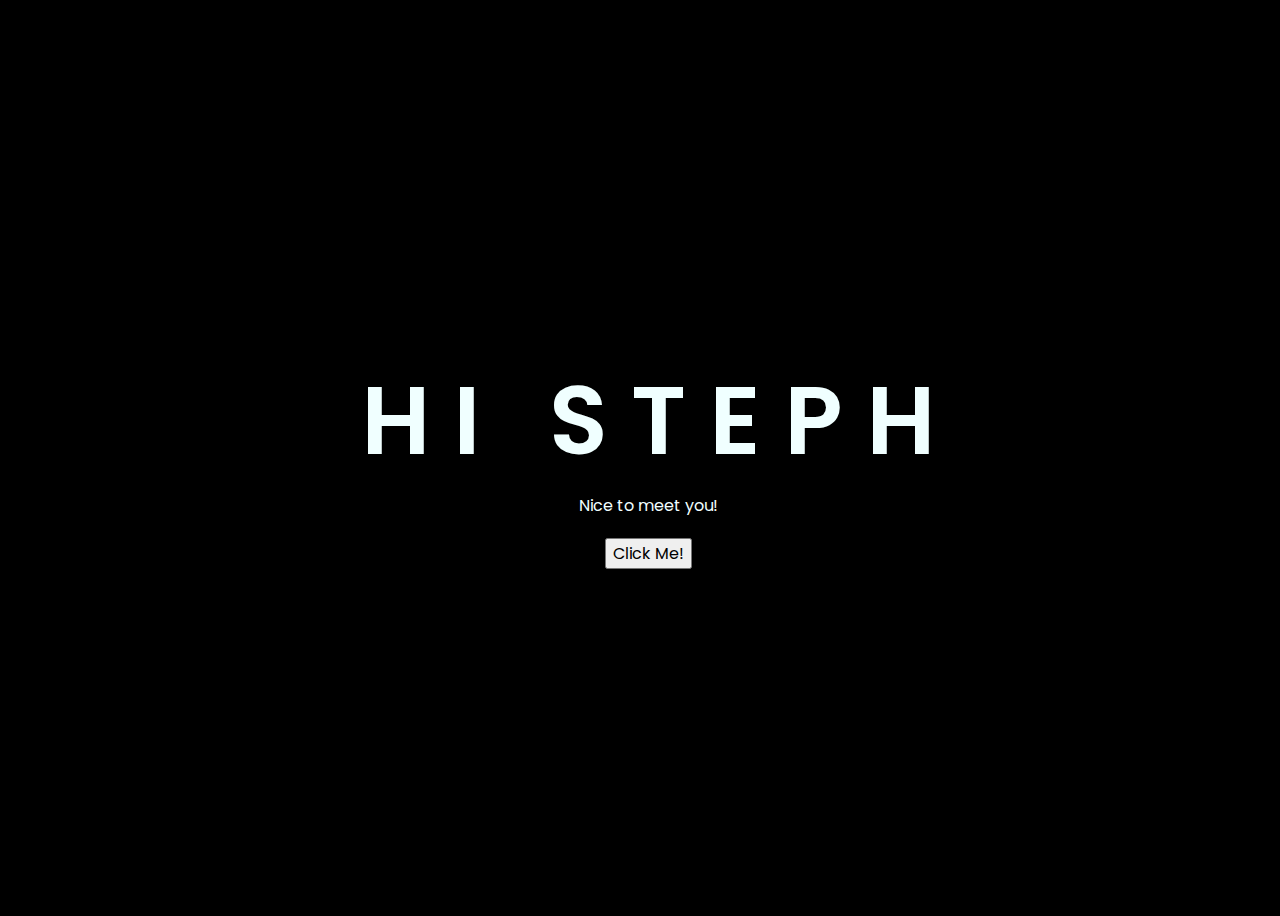
<file: index.html>
<!DOCTYPE html>
<html lang="en">
<head>
    <meta charset="UTF-8">
    <meta http-equiv="X-UA-Compatible" content="IE=edge">
    <meta name="viewport" content="width=device-width, initial-scale=1.0">
    <link rel="stylesheet" href="css/style.css">
    <link rel="icon" href="img/Flowers.png" type="image/x-icon">
    <title>Hi Sephh</title>    
</head>
<body>
    <div class="greetings">
        
        <span>H</span>
        <span>I</span>
        <span>&nbsp;</span>
        <span>S</span>
        <span>T</span>
        <span>E</span>
        <span>P</span>
        <span>H</span>
       
    </div>
    <div class="description">
        <span>Nice to meet you!</span>
    </div>
    <div class="button">
        <button>
            <a href="blue.html">Click Me!</a>
        </button>
        
    </div>
</body>
</html>
</file>
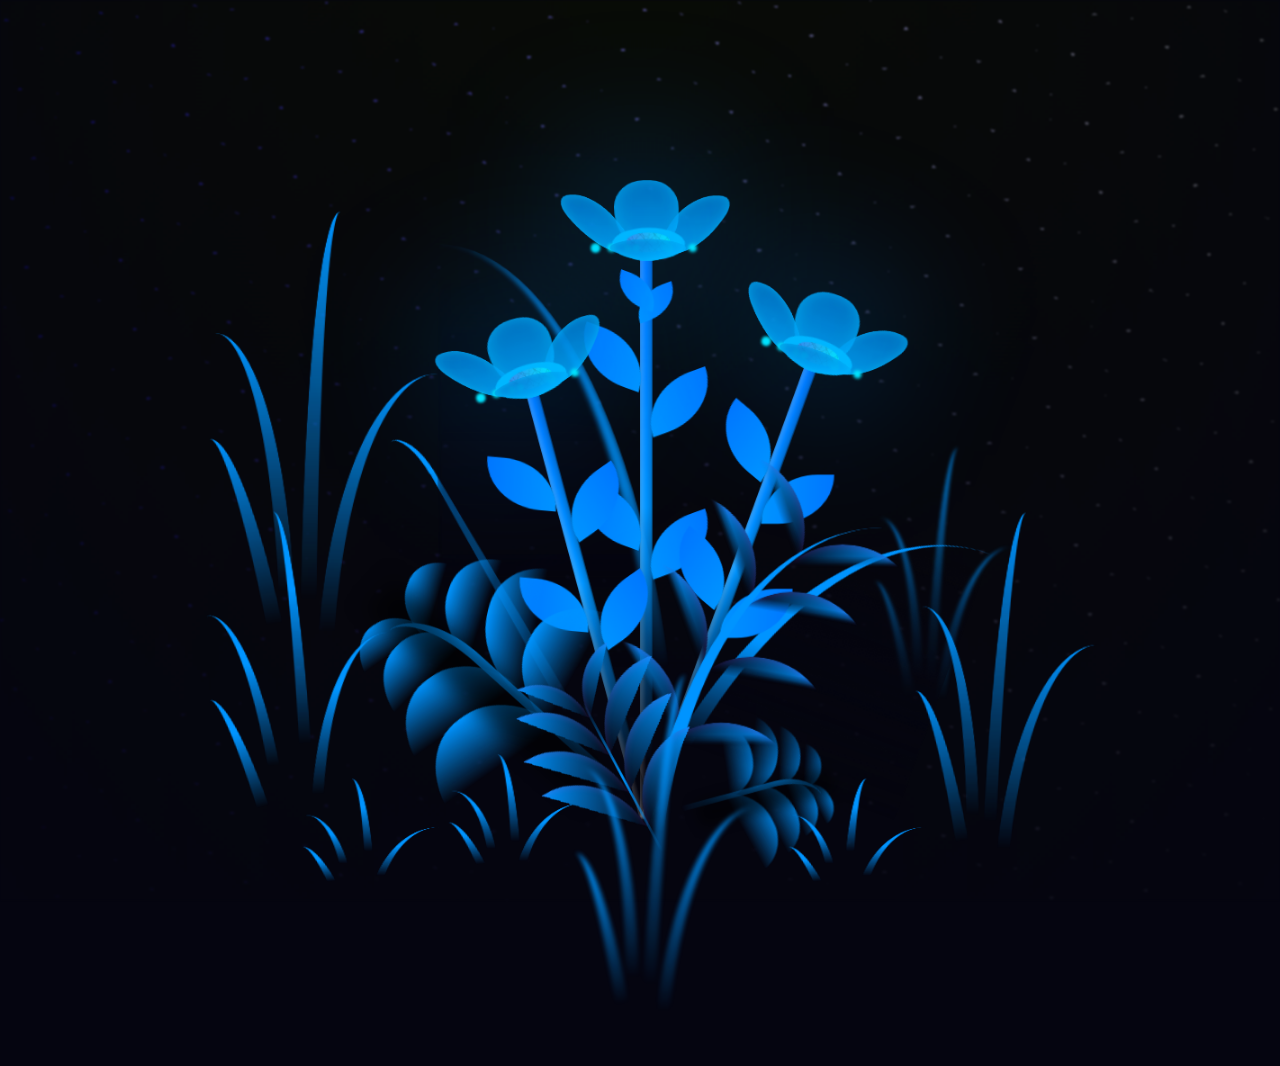
<file: blue.html>
<!DOCTYPE html>
<html lang="en">
<head>
    <meta charset="UTF-8">
    <meta http-equiv="X-UA-Compatible" content="IE=edge">
    <meta name="viewport" content="width=device-width, initial-scale=1.0">
    <link rel="stylesheet" href="css/main.css">
    <link rel="icon" href="img/Flowers.png" type="image/x-icon">
    <title>Hi Seph</title>
</head>
<body class="container">
    <div class="night"></div>
    <div class="flowers">
      <div class="flower flower--1">
        <div class="flower__leafs flower__leafs--1">
          <div class="flower__leaf flower__leaf--1"></div>
          <div class="flower__leaf flower__leaf--2"></div>
          <div class="flower__leaf flower__leaf--3"></div>
          <div class="flower__leaf flower__leaf--4"></div>
          <div class="flower__white-circle"></div>
  
          <div class="flower__light flower__light--1"></div>
          <div class="flower__light flower__light--2"></div>
          <div class="flower__light flower__light--3"></div>
          <div class="flower__light flower__light--4"></div>
          <div class="flower__light flower__light--5"></div>
          <div class="flower__light flower__light--6"></div>
          <div class="flower__light flower__light--7"></div>
          <div class="flower__light flower__light--8"></div>
  
        </div>
        <div class="flower__line">
          <div class="flower__line__leaf flower__line__leaf--1"></div>
          <div class="flower__line__leaf flower__line__leaf--2"></div>
          <div class="flower__line__leaf flower__line__leaf--3"></div>
          <div class="flower__line__leaf flower__line__leaf--4"></div>
          <div class="flower__line__leaf flower__line__leaf--5"></div>
          <div class="flower__line__leaf flower__line__leaf--6"></div>
        </div>
      </div>
  
      <div class="flower flower--2">
        <div class="flower__leafs flower__leafs--2">
          <div class="flower__leaf flower__leaf--1"></div>
          <div class="flower__leaf flower__leaf--2"></div>
          <div class="flower__leaf flower__leaf--3"></div>
          <div class="flower__leaf flower__leaf--4"></div>
          <div class="flower__white-circle"></div>
  
          <div class="flower__light flower__light--1"></div>
          <div class="flower__light flower__light--2"></div>
          <div class="flower__light flower__light--3"></div>
          <div class="flower__light flower__light--4"></div>
          <div class="flower__light flower__light--5"></div>
          <div class="flower__light flower__light--6"></div>
          <div class="flower__light flower__light--7"></div>
          <div class="flower__light flower__light--8"></div>
  
        </div>
        <div class="flower__line">
          <div class="flower__line__leaf flower__line__leaf--1"></div>
          <div class="flower__line__leaf flower__line__leaf--2"></div>
          <div class="flower__line__leaf flower__line__leaf--3"></div>
          <div class="flower__line__leaf flower__line__leaf--4"></div>
        </div>
      </div>
  
      <div class="flower flower--3">
        <div class="flower__leafs flower__leafs--3">
          <div class="flower__leaf flower__leaf--1"></div>
          <div class="flower__leaf flower__leaf--2"></div>
          <div class="flower__leaf flower__leaf--3"></div>
          <div class="flower__leaf flower__leaf--4"></div>
          <div class="flower__white-circle"></div>
  
          <div class="flower__light flower__light--1"></div>
          <div class="flower__light flower__light--2"></div>
          <div class="flower__light flower__light--3"></div>
          <div class="flower__light flower__light--4"></div>
          <div class="flower__light flower__light--5"></div>
          <div class="flower__light flower__light--6"></div>
          <div class="flower__light flower__light--7"></div>
          <div class="flower__light flower__light--8"></div>
  
        </div>
        <div class="flower__line">
          <div class="flower__line__leaf flower__line__leaf--1"></div>
          <div class="flower__line__leaf flower__line__leaf--2"></div>
          <div class="flower__line__leaf flower__line__leaf--3"></div>
          <div class="flower__line__leaf flower__line__leaf--4"></div>
        </div>
      </div>
  
      <div class="grow-ans" style="--d:1.2s">
        <div class="flower__g-long">
          <div class="flower__g-long__top"></div>
          <div class="flower__g-long__bottom"></div>
        </div>
      </div>
  
      <div class="growing-grass">
        <div class="flower__grass flower__grass--1">
          <div class="flower__grass--top"></div>
          <div class="flower__grass--bottom"></div>
          <div class="flower__grass__leaf flower__grass__leaf--1"></div>
          <div class="flower__grass__leaf flower__grass__leaf--2"></div>
          <div class="flower__grass__leaf flower__grass__leaf--3"></div>
          <div class="flower__grass__leaf flower__grass__leaf--4"></div>
          <div class="flower__grass__leaf flower__grass__leaf--5"></div>
          <div class="flower__grass__leaf flower__grass__leaf--6"></div>
          <div class="flower__grass__leaf flower__grass__leaf--7"></div>
          <div class="flower__grass__leaf flower__grass__leaf--8"></div>
          <div class="flower__grass__overlay"></div>
        </div>
      </div>
  
      <div class="growing-grass">
        <div class="flower__grass flower__grass--2">
          <div class="flower__grass--top"></div>
          <div class="flower__grass--bottom"></div>
          <div class="flower__grass__leaf flower__grass__leaf--1"></div>
          <div class="flower__grass__leaf flower__grass__leaf--2"></div>
          <div class="flower__grass__leaf flower__grass__leaf--3"></div>
          <div class="flower__grass__leaf flower__grass__leaf--4"></div>
          <div class="flower__grass__leaf flower__grass__leaf--5"></div>
          <div class="flower__grass__leaf flower__grass__leaf--6"></div>
          <div class="flower__grass__leaf flower__grass__leaf--7"></div>
          <div class="flower__grass__leaf flower__grass__leaf--8"></div>
          <div class="flower__grass__overlay"></div>
        </div>
      </div>
  
      <div class="grow-ans" style="--d:2.4s">
        <div class="flower__g-right flower__g-right--1">
          <div class="leaf"></div>
        </div>
      </div>
  
      <div class="grow-ans" style="--d:2.8s">
        <div class="flower__g-right flower__g-right--2">
          <div class="leaf"></div>
        </div>
      </div>
  
      <div class="grow-ans" style="--d:2.8s">
        <div class="flower__g-front">
          <div class="flower__g-front__leaf-wrapper flower__g-front__leaf-wrapper--1">
            <div class="flower__g-front__leaf"></div>
          </div>
          <div class="flower__g-front__leaf-wrapper flower__g-front__leaf-wrapper--2">
            <div class="flower__g-front__leaf"></div>
          </div>
          <div class="flower__g-front__leaf-wrapper flower__g-front__leaf-wrapper--3">
            <div class="flower__g-front__leaf"></div>
          </div>
          <div class="flower__g-front__leaf-wrapper flower__g-front__leaf-wrapper--4">
            <div class="flower__g-front__leaf"></div>
          </div>
          <div class="flower__g-front__leaf-wrapper flower__g-front__leaf-wrapper--5">
            <div class="flower__g-front__leaf"></div>
          </div>
          <div class="flower__g-front__leaf-wrapper flower__g-front__leaf-wrapper--6">
            <div class="flower__g-front__leaf"></div>
          </div>
          <div class="flower__g-front__leaf-wrapper flower__g-front__leaf-wrapper--7">
            <div class="flower__g-front__leaf"></div>
          </div>
          <div class="flower__g-front__leaf-wrapper flower__g-front__leaf-wrapper--8">
            <div class="flower__g-front__leaf"></div>
          </div>
          <div class="flower__g-front__line"></div>
        </div>
      </div>
  
      <div class="grow-ans" style="--d:3.2s">
        <div class="flower__g-fr">
          <div class="leaf"></div>
          <div class="flower__g-fr__leaf flower__g-fr__leaf--1"></div>
          <div class="flower__g-fr__leaf flower__g-fr__leaf--2"></div>
          <div class="flower__g-fr__leaf flower__g-fr__leaf--3"></div>
          <div class="flower__g-fr__leaf flower__g-fr__leaf--4"></div>
          <div class="flower__g-fr__leaf flower__g-fr__leaf--5"></div>
          <div class="flower__g-fr__leaf flower__g-fr__leaf--6"></div>
          <div class="flower__g-fr__leaf flower__g-fr__leaf--7"></div>
          <div class="flower__g-fr__leaf flower__g-fr__leaf--8"></div>
        </div>
      </div>
  
      <div class="long-g long-g--0">
        <div class="grow-ans" style="--d:3s">
          <div class="leaf leaf--0"></div>
        </div>
        <div class="grow-ans" style="--d:2.2s">
          <div class="leaf leaf--1"></div>
        </div>
        <div class="grow-ans" style="--d:3.4s">
          <div class="leaf leaf--2"></div>
        </div>
        <div class="grow-ans" style="--d:3.6s">
          <div class="leaf leaf--3"></div>
        </div>
      </div>
  
      <div class="long-g long-g--1">
        <div class="grow-ans" style="--d:3.6s">
          <div class="leaf leaf--0"></div>
        </div>
        <div class="grow-ans" style="--d:3.8s">
          <div class="leaf leaf--1"></div>
        </div>
        <div class="grow-ans" style="--d:4s">
          <div class="leaf leaf--2"></div>
        </div>
        <div class="grow-ans" style="--d:4.2s">
          <div class="leaf leaf--3"></div>
        </div>
      </div>
  
      <div class="long-g long-g--2">
        <div class="grow-ans" style="--d:4s">
          <div class="leaf leaf--0"></div>
        </div>
        <div class="grow-ans" style="--d:4.2s">
          <div class="leaf leaf--1"></div>
        </div>
        <div class="grow-ans" style="--d:4.4s">
          <div class="leaf leaf--2"></div>
        </div>
        <div class="grow-ans" style="--d:4.6s">
          <div class="leaf leaf--3"></div>
        </div>
      </div>
  
      <div class="long-g long-g--3">
        <div class="grow-ans" style="--d:4s">
          <div class="leaf leaf--0"></div>
        </div>
        <div class="grow-ans" style="--d:4.2s">
          <div class="leaf leaf--1"></div>
        </div>
        <div class="grow-ans" style="--d:3s">
          <div class="leaf leaf--2"></div>
        </div>
        <div class="grow-ans" style="--d:3.6s">
          <div class="leaf leaf--3"></div>
        </div>
      </div>
  
      <div class="long-g long-g--4">
        <div class="grow-ans" style="--d:4s">
          <div class="leaf leaf--0"></div>
        </div>
        <div class="grow-ans" style="--d:4.2s">
          <div class="leaf leaf--1"></div>
        </div>
        <div class="grow-ans" style="--d:3s">
          <div class="leaf leaf--2"></div>
        </div>
        <div class="grow-ans" style="--d:3.6s">
          <div class="leaf leaf--3"></div>
        </div>
      </div>
  
      <div class="long-g long-g--5">
        <div class="grow-ans" style="--d:4s">
          <div class="leaf leaf--0"></div>
        </div>
        <div class="grow-ans" style="--d:4.2s">
          <div class="leaf leaf--1"></div>
        </div>
        <div class="grow-ans" style="--d:3s">
          <div class="leaf leaf--2"></div>
        </div>
        <div class="grow-ans" style="--d:3.6s">
          <div class="leaf leaf--3"></div>
        </div>
      </div>
  
      <div class="long-g long-g--6">
        <div class="grow-ans" style="--d:4.2s">
          <div class="leaf leaf--0"></div>
        </div>
        <div class="grow-ans" style="--d:4.4s">
          <div class="leaf leaf--1"></div>
        </div>
        <div class="grow-ans" style="--d:4.6s">
          <div class="leaf leaf--2"></div>
        </div>
        <div class="grow-ans" style="--d:4.8s">
          <div class="leaf leaf--3"></div>
        </div>
      </div>
  
      <div class="long-g long-g--7">
        <div class="grow-ans" style="--d:3s">
          <div class="leaf leaf--0"></div>
        </div>
        <div class="grow-ans" style="--d:3.2s">
          <div class="leaf leaf--1"></div>
        </div>
        <div class="grow-ans" style="--d:3.5s">
          <div class="leaf leaf--2"></div>
        </div>
        <div class="grow-ans" style="--d:3.6s">
          <div class="leaf leaf--3"></div>
        </div>
      </div>
    </div>
    
    <script src="main.js"></script>
  </body>
</html>
</file>
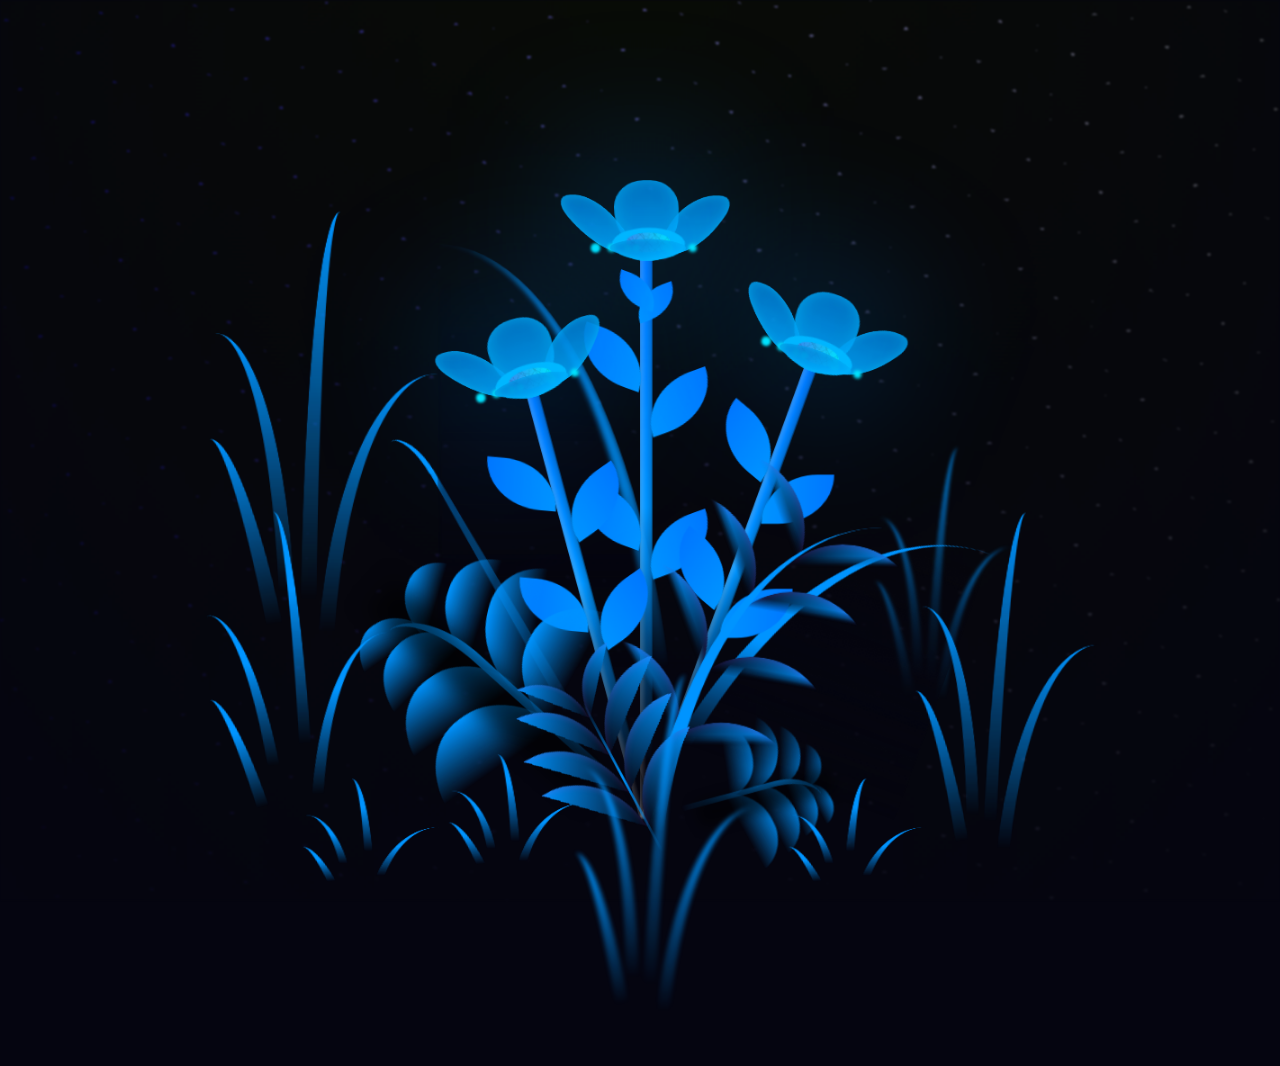
<file: CssFlower.html>
<!DOCTYPE html>
<html lang="en">
<head>
    <meta charset="UTF-8">
    <meta http-equiv="X-UA-Compatible" content="IE=edge">
    <meta name="viewport" content="width=device-width, initial-scale=1.0">
    <link rel="stylesheet" href="css/main.css">
    <link rel="icon" href="img/Flowers.png" type="image/x-icon">
    <title>Css Flower</title>
</head>
<body class="container">
    <div class="night"></div>
    <div class="flowers">
      <div class="flower flower--1">
        <div class="flower__leafs flower__leafs--1">
          <div class="flower__leaf flower__leaf--1"></div>
          <div class="flower__leaf flower__leaf--2"></div>
          <div class="flower__leaf flower__leaf--3"></div>
          <div class="flower__leaf flower__leaf--4"></div>
          <div class="flower__white-circle"></div>
  
          <div class="flower__light flower__light--1"></div>
          <div class="flower__light flower__light--2"></div>
          <div class="flower__light flower__light--3"></div>
          <div class="flower__light flower__light--4"></div>
          <div class="flower__light flower__light--5"></div>
          <div class="flower__light flower__light--6"></div>
          <div class="flower__light flower__light--7"></div>
          <div class="flower__light flower__light--8"></div>
  
        </div>
        <div class="flower__line">
          <div class="flower__line__leaf flower__line__leaf--1"></div>
          <div class="flower__line__leaf flower__line__leaf--2"></div>
          <div class="flower__line__leaf flower__line__leaf--3"></div>
          <div class="flower__line__leaf flower__line__leaf--4"></div>
          <div class="flower__line__leaf flower__line__leaf--5"></div>
          <div class="flower__line__leaf flower__line__leaf--6"></div>
        </div>
      </div>
  
      <div class="flower flower--2">
        <div class="flower__leafs flower__leafs--2">
          <div class="flower__leaf flower__leaf--1"></div>
          <div class="flower__leaf flower__leaf--2"></div>
          <div class="flower__leaf flower__leaf--3"></div>
          <div class="flower__leaf flower__leaf--4"></div>
          <div class="flower__white-circle"></div>
  
          <div class="flower__light flower__light--1"></div>
          <div class="flower__light flower__light--2"></div>
          <div class="flower__light flower__light--3"></div>
          <div class="flower__light flower__light--4"></div>
          <div class="flower__light flower__light--5"></div>
          <div class="flower__light flower__light--6"></div>
          <div class="flower__light flower__light--7"></div>
          <div class="flower__light flower__light--8"></div>
  
        </div>
        <div class="flower__line">
          <div class="flower__line__leaf flower__line__leaf--1"></div>
          <div class="flower__line__leaf flower__line__leaf--2"></div>
          <div class="flower__line__leaf flower__line__leaf--3"></div>
          <div class="flower__line__leaf flower__line__leaf--4"></div>
        </div>
      </div>
  
      <div class="flower flower--3">
        <div class="flower__leafs flower__leafs--3">
          <div class="flower__leaf flower__leaf--1"></div>
          <div class="flower__leaf flower__leaf--2"></div>
          <div class="flower__leaf flower__leaf--3"></div>
          <div class="flower__leaf flower__leaf--4"></div>
          <div class="flower__white-circle"></div>
  
          <div class="flower__light flower__light--1"></div>
          <div class="flower__light flower__light--2"></div>
          <div class="flower__light flower__light--3"></div>
          <div class="flower__light flower__light--4"></div>
          <div class="flower__light flower__light--5"></div>
          <div class="flower__light flower__light--6"></div>
          <div class="flower__light flower__light--7"></div>
          <div class="flower__light flower__light--8"></div>
  
        </div>
        <div class="flower__line">
          <div class="flower__line__leaf flower__line__leaf--1"></div>
          <div class="flower__line__leaf flower__line__leaf--2"></div>
          <div class="flower__line__leaf flower__line__leaf--3"></div>
          <div class="flower__line__leaf flower__line__leaf--4"></div>
        </div>
      </div>
  
      <div class="grow-ans" style="--d:1.2s">
        <div class="flower__g-long">
          <div class="flower__g-long__top"></div>
          <div class="flower__g-long__bottom"></div>
        </div>
      </div>
  
      <div class="growing-grass">
        <div class="flower__grass flower__grass--1">
          <div class="flower__grass--top"></div>
          <div class="flower__grass--bottom"></div>
          <div class="flower__grass__leaf flower__grass__leaf--1"></div>
          <div class="flower__grass__leaf flower__grass__leaf--2"></div>
          <div class="flower__grass__leaf flower__grass__leaf--3"></div>
          <div class="flower__grass__leaf flower__grass__leaf--4"></div>
          <div class="flower__grass__leaf flower__grass__leaf--5"></div>
          <div class="flower__grass__leaf flower__grass__leaf--6"></div>
          <div class="flower__grass__leaf flower__grass__leaf--7"></div>
          <div class="flower__grass__leaf flower__grass__leaf--8"></div>
          <div class="flower__grass__overlay"></div>
        </div>
      </div>
  
      <div class="growing-grass">
        <div class="flower__grass flower__grass--2">
          <div class="flower__grass--top"></div>
          <div class="flower__grass--bottom"></div>
          <div class="flower__grass__leaf flower__grass__leaf--1"></div>
          <div class="flower__grass__leaf flower__grass__leaf--2"></div>
          <div class="flower__grass__leaf flower__grass__leaf--3"></div>
          <div class="flower__grass__leaf flower__grass__leaf--4"></div>
          <div class="flower__grass__leaf flower__grass__leaf--5"></div>
          <div class="flower__grass__leaf flower__grass__leaf--6"></div>
          <div class="flower__grass__leaf flower__grass__leaf--7"></div>
          <div class="flower__grass__leaf flower__grass__leaf--8"></div>
          <div class="flower__grass__overlay"></div>
        </div>
      </div>
  
      <div class="grow-ans" style="--d:2.4s">
        <div class="flower__g-right flower__g-right--1">
          <div class="leaf"></div>
        </div>
      </div>
  
      <div class="grow-ans" style="--d:2.8s">
        <div class="flower__g-right flower__g-right--2">
          <div class="leaf"></div>
        </div>
      </div>
  
      <div class="grow-ans" style="--d:2.8s">
        <div class="flower__g-front">
          <div class="flower__g-front__leaf-wrapper flower__g-front__leaf-wrapper--1">
            <div class="flower__g-front__leaf"></div>
          </div>
          <div class="flower__g-front__leaf-wrapper flower__g-front__leaf-wrapper--2">
            <div class="flower__g-front__leaf"></div>
          </div>
          <div class="flower__g-front__leaf-wrapper flower__g-front__leaf-wrapper--3">
            <div class="flower__g-front__leaf"></div>
          </div>
          <div class="flower__g-front__leaf-wrapper flower__g-front__leaf-wrapper--4">
            <div class="flower__g-front__leaf"></div>
          </div>
          <div class="flower__g-front__leaf-wrapper flower__g-front__leaf-wrapper--5">
            <div class="flower__g-front__leaf"></div>
          </div>
          <div class="flower__g-front__leaf-wrapper flower__g-front__leaf-wrapper--6">
            <div class="flower__g-front__leaf"></div>
          </div>
          <div class="flower__g-front__leaf-wrapper flower__g-front__leaf-wrapper--7">
            <div class="flower__g-front__leaf"></div>
          </div>
          <div class="flower__g-front__leaf-wrapper flower__g-front__leaf-wrapper--8">
            <div class="flower__g-front__leaf"></div>
          </div>
          <div class="flower__g-front__line"></div>
        </div>
      </div>
  
      <div class="grow-ans" style="--d:3.2s">
        <div class="flower__g-fr">
          <div class="leaf"></div>
          <div class="flower__g-fr__leaf flower__g-fr__leaf--1"></div>
          <div class="flower__g-fr__leaf flower__g-fr__leaf--2"></div>
          <div class="flower__g-fr__leaf flower__g-fr__leaf--3"></div>
          <div class="flower__g-fr__leaf flower__g-fr__leaf--4"></div>
          <div class="flower__g-fr__leaf flower__g-fr__leaf--5"></div>
          <div class="flower__g-fr__leaf flower__g-fr__leaf--6"></div>
          <div class="flower__g-fr__leaf flower__g-fr__leaf--7"></div>
          <div class="flower__g-fr__leaf flower__g-fr__leaf--8"></div>
        </div>
      </div>
  
      <div class="long-g long-g--0">
        <div class="grow-ans" style="--d:3s">
          <div class="leaf leaf--0"></div>
        </div>
        <div class="grow-ans" style="--d:2.2s">
          <div class="leaf leaf--1"></div>
        </div>
        <div class="grow-ans" style="--d:3.4s">
          <div class="leaf leaf--2"></div>
        </div>
        <div class="grow-ans" style="--d:3.6s">
          <div class="leaf leaf--3"></div>
        </div>
      </div>
  
      <div class="long-g long-g--1">
        <div class="grow-ans" style="--d:3.6s">
          <div class="leaf leaf--0"></div>
        </div>
        <div class="grow-ans" style="--d:3.8s">
          <div class="leaf leaf--1"></div>
        </div>
        <div class="grow-ans" style="--d:4s">
          <div class="leaf leaf--2"></div>
        </div>
        <div class="grow-ans" style="--d:4.2s">
          <div class="leaf leaf--3"></div>
        </div>
      </div>
  
      <div class="long-g long-g--2">
        <div class="grow-ans" style="--d:4s">
          <div class="leaf leaf--0"></div>
        </div>
        <div class="grow-ans" style="--d:4.2s">
          <div class="leaf leaf--1"></div>
        </div>
        <div class="grow-ans" style="--d:4.4s">
          <div class="leaf leaf--2"></div>
        </div>
        <div class="grow-ans" style="--d:4.6s">
          <div class="leaf leaf--3"></div>
        </div>
      </div>
  
      <div class="long-g long-g--3">
        <div class="grow-ans" style="--d:4s">
          <div class="leaf leaf--0"></div>
        </div>
        <div class="grow-ans" style="--d:4.2s">
          <div class="leaf leaf--1"></div>
        </div>
        <div class="grow-ans" style="--d:3s">
          <div class="leaf leaf--2"></div>
        </div>
        <div class="grow-ans" style="--d:3.6s">
          <div class="leaf leaf--3"></div>
        </div>
      </div>
  
      <div class="long-g long-g--4">
        <div class="grow-ans" style="--d:4s">
          <div class="leaf leaf--0"></div>
        </div>
        <div class="grow-ans" style="--d:4.2s">
          <div class="leaf leaf--1"></div>
        </div>
        <div class="grow-ans" style="--d:3s">
          <div class="leaf leaf--2"></div>
        </div>
        <div class="grow-ans" style="--d:3.6s">
          <div class="leaf leaf--3"></div>
        </div>
      </div>
  
      <div class="long-g long-g--5">
        <div class="grow-ans" style="--d:4s">
          <div class="leaf leaf--0"></div>
        </div>
        <div class="grow-ans" style="--d:4.2s">
          <div class="leaf leaf--1"></div>
        </div>
        <div class="grow-ans" style="--d:3s">
          <div class="leaf leaf--2"></div>
        </div>
        <div class="grow-ans" style="--d:3.6s">
          <div class="leaf leaf--3"></div>
        </div>
      </div>
  
      <div class="long-g long-g--6">
        <div class="grow-ans" style="--d:4.2s">
          <div class="leaf leaf--0"></div>
        </div>
        <div class="grow-ans" style="--d:4.4s">
          <div class="leaf leaf--1"></div>
        </div>
        <div class="grow-ans" style="--d:4.6s">
          <div class="leaf leaf--2"></div>
        </div>
        <div class="grow-ans" style="--d:4.8s">
          <div class="leaf leaf--3"></div>
        </div>
      </div>
  
      <div class="long-g long-g--7">
        <div class="grow-ans" style="--d:3s">
          <div class="leaf leaf--0"></div>
        </div>
        <div class="grow-ans" style="--d:3.2s">
          <div class="leaf leaf--1"></div>
        </div>
        <div class="grow-ans" style="--d:3.5s">
          <div class="leaf leaf--2"></div>
        </div>
        <div class="grow-ans" style="--d:3.6s">
          <div class="leaf leaf--3"></div>
        </div>
      </div>
    </div>
    
    <script src="main.js"></script>
  </body>
</html>
</file>
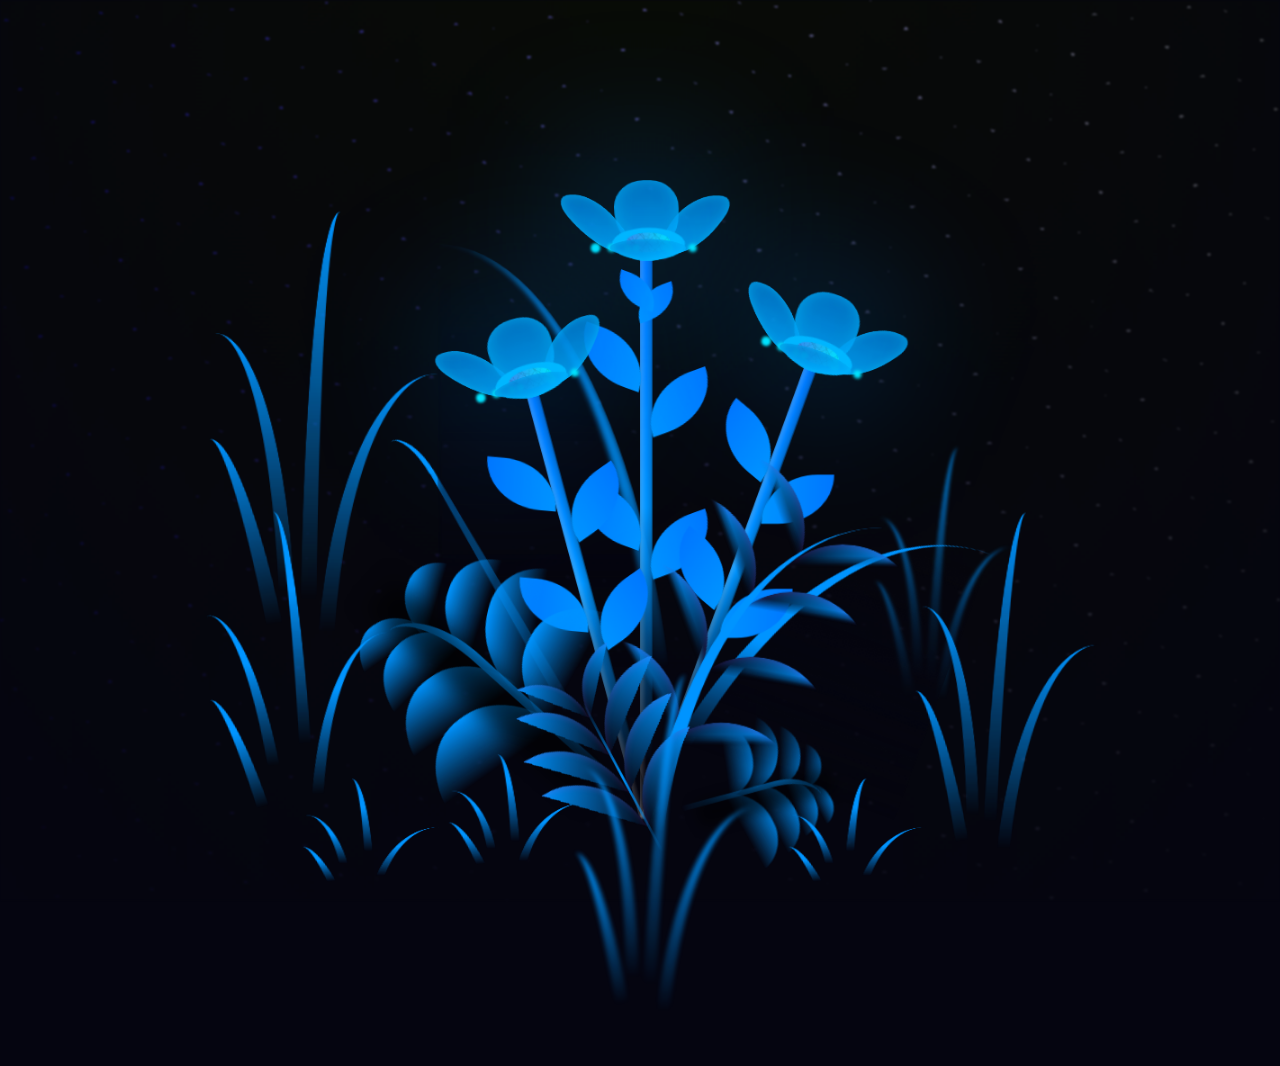
<file: Lavander.html>
<!DOCTYPE html>
<html lang="en">
<head>
    <meta charset="UTF-8">
    <meta http-equiv="X-UA-Compatible" content="IE=edge">
    <meta name="viewport" content="width=device-width, initial-scale=1.0">
    <link rel="stylesheet" href="css/main.css">
    <link rel="icon" href="img/Flowers.png" type="image/x-icon">
    <title>Happy Valentine's</title>
</head>
<body class="container">
    <div class="night"></div>
    <div class="flowers">
      <div class="flower flower--1">
        <div class="flower__leafs flower__leafs--1">
          <div class="flower__leaf flower__leaf--1"></div>
          <div class="flower__leaf flower__leaf--2"></div>
          <div class="flower__leaf flower__leaf--3"></div>
          <div class="flower__leaf flower__leaf--4"></div>
          <div class="flower__white-circle"></div>
  
          <div class="flower__light flower__light--1"></div>
          <div class="flower__light flower__light--2"></div>
          <div class="flower__light flower__light--3"></div>
          <div class="flower__light flower__light--4"></div>
          <div class="flower__light flower__light--5"></div>
          <div class="flower__light flower__light--6"></div>
          <div class="flower__light flower__light--7"></div>
          <div class="flower__light flower__light--8"></div>
  
        </div>
        <div class="flower__line">
          <div class="flower__line__leaf flower__line__leaf--1"></div>
          <div class="flower__line__leaf flower__line__leaf--2"></div>
          <div class="flower__line__leaf flower__line__leaf--3"></div>
          <div class="flower__line__leaf flower__line__leaf--4"></div>
          <div class="flower__line__leaf flower__line__leaf--5"></div>
          <div class="flower__line__leaf flower__line__leaf--6"></div>
        </div>
      </div>
  
      <div class="flower flower--2">
        <div class="flower__leafs flower__leafs--2">
          <div class="flower__leaf flower__leaf--1"></div>
          <div class="flower__leaf flower__leaf--2"></div>
          <div class="flower__leaf flower__leaf--3"></div>
          <div class="flower__leaf flower__leaf--4"></div>
          <div class="flower__white-circle"></div>
  
          <div class="flower__light flower__light--1"></div>
          <div class="flower__light flower__light--2"></div>
          <div class="flower__light flower__light--3"></div>
          <div class="flower__light flower__light--4"></div>
          <div class="flower__light flower__light--5"></div>
          <div class="flower__light flower__light--6"></div>
          <div class="flower__light flower__light--7"></div>
          <div class="flower__light flower__light--8"></div>
  
        </div>
        <div class="flower__line">
          <div class="flower__line__leaf flower__line__leaf--1"></div>
          <div class="flower__line__leaf flower__line__leaf--2"></div>
          <div class="flower__line__leaf flower__line__leaf--3"></div>
          <div class="flower__line__leaf flower__line__leaf--4"></div>
        </div>
      </div>
  
      <div class="flower flower--3">
        <div class="flower__leafs flower__leafs--3">
          <div class="flower__leaf flower__leaf--1"></div>
          <div class="flower__leaf flower__leaf--2"></div>
          <div class="flower__leaf flower__leaf--3"></div>
          <div class="flower__leaf flower__leaf--4"></div>
          <div class="flower__white-circle"></div>
  
          <div class="flower__light flower__light--1"></div>
          <div class="flower__light flower__light--2"></div>
          <div class="flower__light flower__light--3"></div>
          <div class="flower__light flower__light--4"></div>
          <div class="flower__light flower__light--5"></div>
          <div class="flower__light flower__light--6"></div>
          <div class="flower__light flower__light--7"></div>
          <div class="flower__light flower__light--8"></div>
  
        </div>
        <div class="flower__line">
          <div class="flower__line__leaf flower__line__leaf--1"></div>
          <div class="flower__line__leaf flower__line__leaf--2"></div>
          <div class="flower__line__leaf flower__line__leaf--3"></div>
          <div class="flower__line__leaf flower__line__leaf--4"></div>
        </div>
      </div>
  
      <div class="grow-ans" style="--d:1.2s">
        <div class="flower__g-long">
          <div class="flower__g-long__top"></div>
          <div class="flower__g-long__bottom"></div>
        </div>
      </div>
  
      <div class="growing-grass">
        <div class="flower__grass flower__grass--1">
          <div class="flower__grass--top"></div>
          <div class="flower__grass--bottom"></div>
          <div class="flower__grass__leaf flower__grass__leaf--1"></div>
          <div class="flower__grass__leaf flower__grass__leaf--2"></div>
          <div class="flower__grass__leaf flower__grass__leaf--3"></div>
          <div class="flower__grass__leaf flower__grass__leaf--4"></div>
          <div class="flower__grass__leaf flower__grass__leaf--5"></div>
          <div class="flower__grass__leaf flower__grass__leaf--6"></div>
          <div class="flower__grass__leaf flower__grass__leaf--7"></div>
          <div class="flower__grass__leaf flower__grass__leaf--8"></div>
          <div class="flower__grass__overlay"></div>
        </div>
      </div>
  
      <div class="growing-grass">
        <div class="flower__grass flower__grass--2">
          <div class="flower__grass--top"></div>
          <div class="flower__grass--bottom"></div>
          <div class="flower__grass__leaf flower__grass__leaf--1"></div>
          <div class="flower__grass__leaf flower__grass__leaf--2"></div>
          <div class="flower__grass__leaf flower__grass__leaf--3"></div>
          <div class="flower__grass__leaf flower__grass__leaf--4"></div>
          <div class="flower__grass__leaf flower__grass__leaf--5"></div>
          <div class="flower__grass__leaf flower__grass__leaf--6"></div>
          <div class="flower__grass__leaf flower__grass__leaf--7"></div>
          <div class="flower__grass__leaf flower__grass__leaf--8"></div>
          <div class="flower__grass__overlay"></div>
        </div>
      </div>
  
      <div class="grow-ans" style="--d:2.4s">
        <div class="flower__g-right flower__g-right--1">
          <div class="leaf"></div>
        </div>
      </div>
  
      <div class="grow-ans" style="--d:2.8s">
        <div class="flower__g-right flower__g-right--2">
          <div class="leaf"></div>
        </div>
      </div>
  
      <div class="grow-ans" style="--d:2.8s">
        <div class="flower__g-front">
          <div class="flower__g-front__leaf-wrapper flower__g-front__leaf-wrapper--1">
            <div class="flower__g-front__leaf"></div>
          </div>
          <div class="flower__g-front__leaf-wrapper flower__g-front__leaf-wrapper--2">
            <div class="flower__g-front__leaf"></div>
          </div>
          <div class="flower__g-front__leaf-wrapper flower__g-front__leaf-wrapper--3">
            <div class="flower__g-front__leaf"></div>
          </div>
          <div class="flower__g-front__leaf-wrapper flower__g-front__leaf-wrapper--4">
            <div class="flower__g-front__leaf"></div>
          </div>
          <div class="flower__g-front__leaf-wrapper flower__g-front__leaf-wrapper--5">
            <div class="flower__g-front__leaf"></div>
          </div>
          <div class="flower__g-front__leaf-wrapper flower__g-front__leaf-wrapper--6">
            <div class="flower__g-front__leaf"></div>
          </div>
          <div class="flower__g-front__leaf-wrapper flower__g-front__leaf-wrapper--7">
            <div class="flower__g-front__leaf"></div>
          </div>
          <div class="flower__g-front__leaf-wrapper flower__g-front__leaf-wrapper--8">
            <div class="flower__g-front__leaf"></div>
          </div>
          <div class="flower__g-front__line"></div>
        </div>
      </div>
  
      <div class="grow-ans" style="--d:3.2s">
        <div class="flower__g-fr">
          <div class="leaf"></div>
          <div class="flower__g-fr__leaf flower__g-fr__leaf--1"></div>
          <div class="flower__g-fr__leaf flower__g-fr__leaf--2"></div>
          <div class="flower__g-fr__leaf flower__g-fr__leaf--3"></div>
          <div class="flower__g-fr__leaf flower__g-fr__leaf--4"></div>
          <div class="flower__g-fr__leaf flower__g-fr__leaf--5"></div>
          <div class="flower__g-fr__leaf flower__g-fr__leaf--6"></div>
          <div class="flower__g-fr__leaf flower__g-fr__leaf--7"></div>
          <div class="flower__g-fr__leaf flower__g-fr__leaf--8"></div>
        </div>
      </div>
  
      <div class="long-g long-g--0">
        <div class="grow-ans" style="--d:3s">
          <div class="leaf leaf--0"></div>
        </div>
        <div class="grow-ans" style="--d:2.2s">
          <div class="leaf leaf--1"></div>
        </div>
        <div class="grow-ans" style="--d:3.4s">
          <div class="leaf leaf--2"></div>
        </div>
        <div class="grow-ans" style="--d:3.6s">
          <div class="leaf leaf--3"></div>
        </div>
      </div>
  
      <div class="long-g long-g--1">
        <div class="grow-ans" style="--d:3.6s">
          <div class="leaf leaf--0"></div>
        </div>
        <div class="grow-ans" style="--d:3.8s">
          <div class="leaf leaf--1"></div>
        </div>
        <div class="grow-ans" style="--d:4s">
          <div class="leaf leaf--2"></div>
        </div>
        <div class="grow-ans" style="--d:4.2s">
          <div class="leaf leaf--3"></div>
        </div>
      </div>
  
      <div class="long-g long-g--2">
        <div class="grow-ans" style="--d:4s">
          <div class="leaf leaf--0"></div>
        </div>
        <div class="grow-ans" style="--d:4.2s">
          <div class="leaf leaf--1"></div>
        </div>
        <div class="grow-ans" style="--d:4.4s">
          <div class="leaf leaf--2"></div>
        </div>
        <div class="grow-ans" style="--d:4.6s">
          <div class="leaf leaf--3"></div>
        </div>
      </div>
  
      <div class="long-g long-g--3">
        <div class="grow-ans" style="--d:4s">
          <div class="leaf leaf--0"></div>
        </div>
        <div class="grow-ans" style="--d:4.2s">
          <div class="leaf leaf--1"></div>
        </div>
        <div class="grow-ans" style="--d:3s">
          <div class="leaf leaf--2"></div>
        </div>
        <div class="grow-ans" style="--d:3.6s">
          <div class="leaf leaf--3"></div>
        </div>
      </div>
  
      <div class="long-g long-g--4">
        <div class="grow-ans" style="--d:4s">
          <div class="leaf leaf--0"></div>
        </div>
        <div class="grow-ans" style="--d:4.2s">
          <div class="leaf leaf--1"></div>
        </div>
        <div class="grow-ans" style="--d:3s">
          <div class="leaf leaf--2"></div>
        </div>
        <div class="grow-ans" style="--d:3.6s">
          <div class="leaf leaf--3"></div>
        </div>
      </div>
  
      <div class="long-g long-g--5">
        <div class="grow-ans" style="--d:4s">
          <div class="leaf leaf--0"></div>
        </div>
        <div class="grow-ans" style="--d:4.2s">
          <div class="leaf leaf--1"></div>
        </div>
        <div class="grow-ans" style="--d:3s">
          <div class="leaf leaf--2"></div>
        </div>
        <div class="grow-ans" style="--d:3.6s">
          <div class="leaf leaf--3"></div>
        </div>
      </div>
  
      <div class="long-g long-g--6">
        <div class="grow-ans" style="--d:4.2s">
          <div class="leaf leaf--0"></div>
        </div>
        <div class="grow-ans" style="--d:4.4s">
          <div class="leaf leaf--1"></div>
        </div>
        <div class="grow-ans" style="--d:4.6s">
          <div class="leaf leaf--2"></div>
        </div>
        <div class="grow-ans" style="--d:4.8s">
          <div class="leaf leaf--3"></div>
        </div>
      </div>
  
      <div class="long-g long-g--7">
        <div class="grow-ans" style="--d:3s">
          <div class="leaf leaf--0"></div>
        </div>
        <div class="grow-ans" style="--d:3.2s">
          <div class="leaf leaf--1"></div>
        </div>
        <div class="grow-ans" style="--d:3.5s">
          <div class="leaf leaf--2"></div>
        </div>
        <div class="grow-ans" style="--d:3.6s">
          <div class="leaf leaf--3"></div>
        </div>
      </div>
    </div>
    
    <script src="main.js"></script>
  </body>
</html>
</file>
<file: css/style.css>
@import url('https://fonts.googleapis.com/css2?family=Poppins:ital,wght@0,500;1,900&display=swap');
*{
    font-family: 'Poppins',cursive;
}
body{
    color: azure;
    width: 100%;
    height: 100vh;
    display: flex;
    flex-direction: column;
    align-items: center;
    justify-content: center;
    background-color: black;
}
.greetings{
    font-size: 6rem;
    font-weight: 600;
}
.greetings > span{
    animation: glow 2.5s ease-in-out infinite;
}
@keyframes glow{
    0%, 100%{
        color: #fff7ff;
        text-shadow: 0 0 12px #ffffff, 0 0 50px #ffffff80, 0 0 100px #ffffff3a;
    }
    10%, 90%{
        color: #111;
        text-shadow: none;
    }
}
.greetings > span:nth-child(2){
    animation-delay: .2s ;
}
.greetings > span:nth-child(3){
    animation-delay: .4s ;
}
.greetings > span:nth-child(4){
    animation-delay: .6s ;
}
.greetings > span:nth-child(5){
    animation-delay: .8s ;
}
.greetings > span:nth-child(6){
    animation-delay: 1s ;
}
.greetings > span:nth-child(7){
    animation-delay: 1.2s ;
}
.greetings > span:nth-child(8){
    animation-delay: 1.4s ;
}


.description{
    font-size: 1rem;
    margin-bottom: 20px;
}

.button a{
    text-decoration: none;
    font-size: 1rem;
    color: rgb(0, 0, 0);
}

@media screen and (max-width:574px){
    .greetings{
        display: block;
        font-size: 1.8rem;
        font-weight: 600;
        text-align: center;
    }
    .description{
        font-size: 5px;
    }
    
    .button a{
        font-size: 10px;
    }
    .button {
      margin: 5px 4px 6px 5px;
    }
}
</file>
<file: css/main.css>
*,
*::after,
*::before {
  padding: 0;
  margin: 0;
  box-sizing: border-box;
}

:root {
  --dark-color: #050510;              /* deep navy background */
  --glow: #00eaff;                    /* electric cyan glow */
  --circle: #00baff;                  /* bright neon blue */
  --leaf: #0094ff;                    /* strong mid-blue */
  --leaf_gradient: #0077ff;           /* darker gradient for depth */
  --stem: #005fff;                    /* cool blue stem */
  --petals: #00aaff;                  /* vibrant cyan-blue petals */
  --petals1: #0077cc;                 /* slightly deeper variant */
}

body {
  display: flex;
  align-items: flex-end;
  justify-content: center;
  min-height: 100vh;
  background-color: var(--dark-color);
  overflow: hidden;
  perspective: 1000px;
}

.night {
  position: fixed;
  left: 50%;
  top: 0;
  transform: translateX(-50%);
  width: 100%;
  height: 100%;
  filter: blur(0.1vmin);
  background-image: radial-gradient(ellipse at top, transparent 0%, var(--dark-color)), radial-gradient(ellipse at bottom, var(--dark-color), rgba(51, 70, 8, 0.2)), repeating-linear-gradient(220deg, rgb(0, 0, 0) 0px, rgb(0, 0, 0) 19px, transparent 19px, transparent 22px), repeating-linear-gradient(189deg, rgb(0, 0, 0) 0px, rgb(0, 0, 0) 19px, transparent 19px, transparent 22px), repeating-linear-gradient(148deg, rgb(0, 0, 0) 0px, rgb(0, 0, 0) 19px, transparent 19px, transparent 22px), linear-gradient(90deg, rgb(20, 3, 255), rgb(240, 240, 240));
}

.flowers {
  position: relative;
  transform: scale(0.9);
}

.flower {
  position: absolute;
  bottom: 10vmin;
  transform-origin: bottom center;
  z-index: 10;
  --fl-speed: 0.3s;
}
.flower--1 {
  -webkit-animation: moving-flower-1 4s linear infinite;
          animation: moving-flower-1 4s linear infinite;
}
.flower--1 .flower__line {
  height: 70vmin;
  -webkit-animation-delay: 0.3s;
          animation-delay: 0.3s;
}
.flower--1 .flower__line__leaf--1 {
  -webkit-animation: blooming-leaf-right var(--fl-speed) 1.6s backwards;
          animation: blooming-leaf-right var(--fl-speed) 1.6s backwards;
}
.flower--1 .flower__line__leaf--2 {
  -webkit-animation: blooming-leaf-right var(--fl-speed) 1.4s backwards;
          animation: blooming-leaf-right var(--fl-speed) 1.4s backwards;
}
.flower--1 .flower__line__leaf--3 {
  -webkit-animation: blooming-leaf-left var(--fl-speed) 1.2s backwards;
          animation: blooming-leaf-left var(--fl-speed) 1.2s backwards;
}
.flower--1 .flower__line__leaf--4 {
  -webkit-animation: blooming-leaf-left var(--fl-speed) 1s backwards;
          animation: blooming-leaf-left var(--fl-speed) 1s backwards;
}
.flower--1 .flower__line__leaf--5 {
  -webkit-animation: blooming-leaf-right var(--fl-speed) 1.8s backwards;
          animation: blooming-leaf-right var(--fl-speed) 1.8s backwards;
}
.flower--1 .flower__line__leaf--6 {
  -webkit-animation: blooming-leaf-left var(--fl-speed) 2s backwards;
          animation: blooming-leaf-left var(--fl-speed) 2s backwards;
}
.flower--2 {
  left: 50%;
  transform: rotate(20deg);
  -webkit-animation: moving-flower-2 4s linear infinite;
          animation: moving-flower-2 4s linear infinite;
}
.flower--2 .flower__line {
  height: 60vmin;
  -webkit-animation-delay: 0.6s;
          animation-delay: 0.6s;
}
.flower--2 .flower__line__leaf--1 {
  -webkit-animation: blooming-leaf-right var(--fl-speed) 1.9s backwards;
          animation: blooming-leaf-right var(--fl-speed) 1.9s backwards;
}
.flower--2 .flower__line__leaf--2 {
  -webkit-animation: blooming-leaf-right var(--fl-speed) 1.7s backwards;
          animation: blooming-leaf-right var(--fl-speed) 1.7s backwards;
}
.flower--2 .flower__line__leaf--3 {
  -webkit-animation: blooming-leaf-left var(--fl-speed) 1.5s backwards;
          animation: blooming-leaf-left var(--fl-speed) 1.5s backwards;
}
.flower--2 .flower__line__leaf--4 {
  -webkit-animation: blooming-leaf-left var(--fl-speed) 1.3s backwards;
          animation: blooming-leaf-left var(--fl-speed) 1.3s backwards;
}
.flower--3 {
  left: 50%;
  transform: rotate(-15deg);
  -webkit-animation: moving-flower-3 4s linear infinite;
          animation: moving-flower-3 4s linear infinite;
}
.flower--3 .flower__line {
  -webkit-animation-delay: 0.9s;
          animation-delay: 0.9s;
}
.flower--3 .flower__line__leaf--1 {
  -webkit-animation: blooming-leaf-right var(--fl-speed) 2.5s backwards;
          animation: blooming-leaf-right var(--fl-speed) 2.5s backwards;
}
.flower--3 .flower__line__leaf--2 {
  -webkit-animation: blooming-leaf-right var(--fl-speed) 2.3s backwards;
          animation: blooming-leaf-right var(--fl-speed) 2.3s backwards;
}
.flower--3 .flower__line__leaf--3 {
  -webkit-animation: blooming-leaf-left var(--fl-speed) 2.1s backwards;
          animation: blooming-leaf-left var(--fl-speed) 2.1s backwards;
}
.flower--3 .flower__line__leaf--4 {
  -webkit-animation: blooming-leaf-left var(--fl-speed) 1.9s backwards;
          animation: blooming-leaf-left var(--fl-speed) 1.9s backwards;
}
.flower__leafs {
  position: relative;
  -webkit-animation: blooming-flower 2s backwards;
          animation: blooming-flower 2s backwards;
}
.flower__leafs--1 {
  -webkit-animation-delay: 1.1s;
          animation-delay: 1.1s;
}
.flower__leafs--2 {
  -webkit-animation-delay: 1.4s;
          animation-delay: 1.4s;
}
.flower__leafs--3 {
  -webkit-animation-delay: 1.7s;
          animation-delay: 1.7s;
}
.flower__leafs::after {
  content: "";
  position: absolute;
  left: 0;
  top: 0;
  transform: translate(-50%, -100%);
  width: 8vmin;
  height: 8vmin;
  background-color: var(--leaf);
  filter: blur(10vmin);
}
.flower__leaf {
  position: absolute;
  bottom: 0;
  left: 50%;
  width: 8vmin;
  height: 11vmin;
  border-radius: 51% 49% 47% 53%/44% 45% 55% 69%;
  background-color: var(--leaf);
  background-image: linear-gradient(to top, var(--petals), var(--petals1) );
  transform-origin: bottom center;
  opacity: 0.9;
  box-shadow: inset 0 0 2vmin var(--circle);
}
.flower__leaf--1 {
  transform: translate(-10%, 1%) rotateY(40deg) rotateX(-50deg);
}
.flower__leaf--2 {
  transform: translate(-50%, -4%) rotateX(40deg);
}
.flower__leaf--3 {
  transform: translate(-90%, 0%) rotateY(45deg) rotateX(50deg);
}
.flower__leaf--4 {
  width: 8vmin;
  height: 8vmin;
  transform-origin: bottom left;
  border-radius: 4vmin 10vmin 4vmin 4vmin;
  transform: translate(0%, 18%) rotateX(70deg) rotate(-43deg);
  background-image: linear-gradient(to top, var(--petals), var(--petals1));
  z-index: 1;
  opacity: 0.8;
}
.flower__white-circle {
  position: absolute;
  left: -3.5vmin;
  top: -3vmin;
  width: 9vmin;
  height: 4vmin;
  border-radius: 50%;
  background-color: var(--circle);
}
.flower__white-circle::after {
  content: "";
  position: absolute;
  left: 50%;
  top: 45%;
  transform: translate(-50%, -50%);
  width: 60%;
  height: 60%;
  border-radius: inherit;
  background-image: repeating-linear-gradient(135deg, rgba(0, 0, 0, 0.03) 0px,
   rgba(0, 0, 0, 0.03) 1px, transparent 1px, transparent 12px),
    repeating-linear-gradient(45deg, rgba(0, 0, 0, 0.03) 0px,
    rgba(0, 0, 0, 0.03) 1px, transparent 1px, transparent 12px), 
    repeating-linear-gradient(67.5deg, rgba(0, 0, 0, 0.03) 0px, 
    rgba(0, 0, 0, 0.03) 1px, transparent 1px, transparent 12px), 
    repeating-linear-gradient(135deg, rgba(0, 0, 0, 0.03) 0px, 
    rgba(0, 0, 0, 0.03) 1px, transparent 1px, transparent 12px), 
    repeating-linear-gradient(45deg, rgba(0, 0, 0, 0.03) 0px, 
    rgba(0, 0, 0, 0.03) 1px, transparent 1px, transparent 12px), 
    repeating-linear-gradient(112.5deg, rgba(0, 0, 0, 0.03) 0px, 
    rgba(0, 0, 0, 0.03) 1px, transparent 1px, transparent 12px), 
    repeating-linear-gradient(112.5deg, rgba(0, 0, 0, 0.03) 0px, 
    rgba(0, 0, 0, 0.03) 1px, transparent 1px, transparent 12px), 
    repeating-linear-gradient(45deg, rgba(0, 0, 0, 0.03) 0px, 
    rgba(0, 0, 0, 0.03) 1px, transparent 1px, transparent 12px), 
    repeating-linear-gradient(22.5deg, rgba(0, 0, 0, 0.03) 0px, 
    rgba(0, 0, 0, 0.03) 1px, transparent 1px, transparent 12px), 
    repeating-linear-gradient(45deg, rgba(0, 0, 0, 0.03) 0px, 
    rgba(0, 0, 0, 0.03) 1px, transparent 1px, transparent 12px), 
    repeating-linear-gradient(22.5deg, rgba(0, 0, 0, 0.03) 0px, 
    rgba(0, 0, 0, 0.03) 1px, transparent 1px, transparent 12px), 
    repeating-linear-gradient(135deg, rgba(0, 0, 0, 0.03) 0px, 
    rgba(0, 0, 0, 0.03) 1px, transparent 1px, transparent 12px), 
    repeating-linear-gradient(157.5deg, rgba(0, 0, 0, 0.03) 0px, 
    rgba(0, 0, 0, 0.03) 1px, transparent 1px, transparent 12px), 
    repeating-linear-gradient(67.5deg, rgba(0, 0, 0, 0.03) 0px, 
    rgba(0, 0, 0, 0.03) 1px, transparent 1px, transparent 12px), 
    repeating-linear-gradient(67.5deg, rgba(0, 0, 0, 0.03) 0px, 
    rgba(0, 0, 0, 0.03) 1px, transparent 1px, transparent 12px), 
    linear-gradient(90deg, rgba(236, 9, 187, 0.26), var(--glow));
}
.flower__line {
  height: 55vmin;
  width: 1.5vmin;
  background-image: linear-gradient(to left, rgba(0, 0, 0, 0.2), transparent, rgba(255, 255, 255, 0.2)), linear-gradient(to top, transparent 10%, var(--leaf), var(--leaf_gradient));
  box-shadow: inset 0 0 2px rgba(0, 0, 0, 0.5);
  -webkit-animation: grow-flower-tree 4s backwards;
          animation: grow-flower-tree 4s backwards;
}
.flower__line__leaf {
  --w: 7vmin;
  --h: calc(var(--w) + 2vmin);
  position: absolute;
  top: 20%;
  left: 90%;
  width: var(--w);
  height: var(--h);
  border-top-right-radius: var(--h);
  border-bottom-left-radius: var(--h);
  background-image: linear-gradient(to top,var(--leaf), var(--leaf_gradient));
}
.flower__line__leaf--1 {
  transform: rotate(70deg) rotateY(30deg);
}
.flower__line__leaf--2 {
  top: 45%;
  transform: rotate(70deg) rotateY(30deg);
}
.flower__line__leaf--3, .flower__line__leaf--4, .flower__line__leaf--6 {
  border-top-right-radius: 0;
  border-bottom-left-radius: 0;
  border-top-left-radius: var(--h);
  border-bottom-right-radius: var(--h);
  left: -460%;
  top: 12%;
  transform: rotate(-70deg) rotateY(30deg);
}
.flower__line__leaf--4 {
  top: 40%;
}
.flower__line__leaf--5 {
  top: 0;
  transform-origin: left;
  transform: rotate(70deg) rotateY(30deg) scale(0.6);
}
.flower__line__leaf--6 {
  top: -2%;
  left: -450%;
  transform-origin: right;
  transform: rotate(-70deg) rotateY(30deg) scale(0.6);
}
.flower__light {
  position: absolute;
  bottom: 0vmin;
  width: 1vmin;
  height: 1vmin;
  background-color: var(--glow);
  border-radius: 50%;
  filter: blur(0.2vmin);
  -webkit-animation: light-ans 4s linear infinite backwards;
          animation: light-ans 4s linear infinite backwards;
}
.flower__light:nth-child(odd) {
  background-color: var(--glow);
}
.flower__light--1 {
  left: -2vmin;
  -webkit-animation-delay: 1s;
          animation-delay: 1s;
}
.flower__light--2 {
  left: 3vmin;
  -webkit-animation-delay: 0.5s;
          animation-delay: 0.5s;
}
.flower__light--3 {
  left: -6vmin;
  -webkit-animation-delay: 0.3s;
          animation-delay: 0.3s;
}
.flower__light--4 {
  left: 6vmin;
  -webkit-animation-delay: 0.9s;
          animation-delay: 0.9s;
}
.flower__light--5 {
  left: -1vmin;
  -webkit-animation-delay: 1.5s;
          animation-delay: 1.5s;
}
.flower__light--6 {
  left: -4vmin;
  -webkit-animation-delay: 3s;
          animation-delay: 3s;
}
.flower__light--7 {
  left: 3vmin;
  -webkit-animation-delay: 2s;
          animation-delay: 2s;
}
.flower__light--8 {
  left: -6vmin;
  -webkit-animation-delay: 3.5s;
          animation-delay: 3.5s;
}
.flower__grass {
  --c: var(--leaf);
  --line-w: 1.5vmin;
  position: absolute;
  bottom: 12vmin;
  left: -7vmin;
  display: flex;
  flex-direction: column;
  align-items: flex-end;
  z-index: 20;
  transform-origin: bottom center;
  transform: rotate(-48deg) rotateY(40deg);
}
.flower__grass--1 {
  -webkit-animation: moving-grass 2s linear infinite;
          animation: moving-grass 2s linear infinite;
}
.flower__grass--2 {
  left: 2vmin;
  bottom: 10vmin;
  transform: scale(0.5) rotate(75deg) rotateX(10deg) rotateY(-200deg);
  opacity: 0.8;
  z-index: 0;
  -webkit-animation: moving-grass--2 1.5s linear infinite;
          animation: moving-grass--2 1.5s linear infinite;
}
.flower__grass--top {
  width: 7vmin;
  height: 10vmin;
  border-top-right-radius: 100%;
  border-right: var(--line-w) solid var(--c);
  transform-origin: bottom center;
  transform: rotate(-2deg);
}
.flower__grass--bottom {
  margin-top: -2px;
  width: var(--line-w);
  height: 25vmin;
  background-image: linear-gradient(to top, transparent, var(--c));
}
.flower__grass__leaf {
  --size: 10vmin;
  position: absolute;
  width: calc(var(--size) * 2.1);
  height: var(--size);
  border-top-left-radius: var(--size);
  border-top-right-radius: var(--size);
  background-image: linear-gradient(to top, transparent, transparent 30%, var(--c));
  z-index: 100;
}
.flower__grass__leaf--1 {
  top: -6%;
  left: 30%;
  --size: 6vmin;
  transform: rotate(-20deg);
  -webkit-animation: growing-grass-ans--1 2s 2.6s backwards;
          animation: growing-grass-ans--1 2s 2.6s backwards;
}
@-webkit-keyframes growing-grass-ans--1 {
  0% {
    transform-origin: bottom left;
    transform: rotate(-20deg) scale(0);
  }
}
@keyframes growing-grass-ans--1 {
  0% {
    transform-origin: bottom left;
    transform: rotate(-20deg) scale(0);
  }
}
.flower__grass__leaf--2 {
  top: -5%;
  left: -110%;
  --size: 6vmin;
  transform: rotate(10deg);
  -webkit-animation: growing-grass-ans--2 2s 2.4s linear backwards;
          animation: growing-grass-ans--2 2s 2.4s linear backwards;
}
@-webkit-keyframes growing-grass-ans--2 {
  0% {
    transform-origin: bottom right;
    transform: rotate(10deg) scale(0);
  }
}
@keyframes growing-grass-ans--2 {
  0% {
    transform-origin: bottom right;
    transform: rotate(10deg) scale(0);
  }
}
.flower__grass__leaf--3 {
  top: 5%;
  left: 60%;
  --size: 8vmin;
  transform: rotate(-18deg) rotateX(-20deg);
  -webkit-animation: growing-grass-ans--3 2s 2.2s linear backwards;
          animation: growing-grass-ans--3 2s 2.2s linear backwards;
}
@-webkit-keyframes growing-grass-ans--3 {
  0% {
    transform-origin: bottom left;
    transform: rotate(-18deg) rotateX(-20deg) scale(0);
  }
}
@keyframes growing-grass-ans--3 {
  0% {
    transform-origin: bottom left;
    transform: rotate(-18deg) rotateX(-20deg) scale(0);
  }
}
.flower__grass__leaf--4 {
  top: 6%;
  left: -135%;
  --size: 8vmin;
  transform: rotate(2deg);
  -webkit-animation: growing-grass-ans--4 2s 2s linear backwards;
          animation: growing-grass-ans--4 2s 2s linear backwards;
}
@-webkit-keyframes growing-grass-ans--4 {
  0% {
    transform-origin: bottom right;
    transform: rotate(2deg) scale(0);
  }
}
@keyframes growing-grass-ans--4 {
  0% {
    transform-origin: bottom right;
    transform: rotate(2deg) scale(0);
  }
}
.flower__grass__leaf--5 {
  top: 20%;
  left: 60%;
  --size: 10vmin;
  transform: rotate(-24deg) rotateX(-20deg);
  -webkit-animation: growing-grass-ans--5 2s 1.8s linear backwards;
          animation: growing-grass-ans--5 2s 1.8s linear backwards;
}
@-webkit-keyframes growing-grass-ans--5 {
  0% {
    transform-origin: bottom left;
    transform: rotate(-24deg) rotateX(-20deg) scale(0);
  }
}
@keyframes growing-grass-ans--5 {
  0% {
    transform-origin: bottom left;
    transform: rotate(-24deg) rotateX(-20deg) scale(0);
  }
}
.flower__grass__leaf--6 {
  top: 22%;
  left: -180%;
  --size: 10vmin;
  transform: rotate(10deg);
  -webkit-animation: growing-grass-ans--6 2s 1.6s linear backwards;
          animation: growing-grass-ans--6 2s 1.6s linear backwards;
}
@-webkit-keyframes growing-grass-ans--6 {
  0% {
    transform-origin: bottom right;
    transform: rotate(10deg) scale(0);
  }
}
@keyframes growing-grass-ans--6 {
  0% {
    transform-origin: bottom right;
    transform: rotate(10deg) scale(0);
  }
}
.flower__grass__leaf--7 {
  top: 39%;
  left: 70%;
  --size: 10vmin;
  transform: rotate(-10deg);
  -webkit-animation: growing-grass-ans--7 2s 1.4s linear backwards;
          animation: growing-grass-ans--7 2s 1.4s linear backwards;
}
@-webkit-keyframes growing-grass-ans--7 {
  0% {
    transform-origin: bottom left;
    transform: rotate(-10deg) scale(0);
  }
}
@keyframes growing-grass-ans--7 {
  0% {
    transform-origin: bottom left;
    transform: rotate(-10deg) scale(0);
  }
}
.flower__grass__leaf--8 {
  top: 40%;
  left: -215%;
  --size: 11vmin;
  transform: rotate(10deg);
  -webkit-animation: growing-grass-ans--8 2s 1.2s linear backwards;
          animation: growing-grass-ans--8 2s 1.2s linear backwards;
}
@-webkit-keyframes growing-grass-ans--8 {
  0% {
    transform-origin: bottom right;
    transform: rotate(10deg) scale(0);
  }
}
@keyframes growing-grass-ans--8 {
  0% {
    transform-origin: bottom right;
    transform: rotate(10deg) scale(0);
  }
}
.flower__grass__overlay {
  position: absolute;
  top: -10%;
  right: 0%;
  width: 100%;
  height: 100%;
  background-color: rgba(0, 0, 0, 0.6);
  filter: blur(1.5vmin);
  z-index: 100;
}
.flower__g-long {
  --w: 2vmin;
  --h: 6vmin;
  --c: var(--leaf);
  position: absolute;
  bottom: 10vmin;
  left: -3vmin;
  transform-origin: bottom center;
  transform: rotate(-30deg) rotateY(-20deg);
  display: flex;
  flex-direction: column;
  align-items: flex-end;
  -webkit-animation: flower-g-long-ans 3s linear infinite;
          animation: flower-g-long-ans 3s linear infinite;
}
@-webkit-keyframes flower-g-long-ans {
  0%, 100% {
    transform: rotate(-30deg) rotateY(-20deg);
  }
  50% {
    transform: rotate(-32deg) rotateY(-20deg);
  }
}
@keyframes flower-g-long-ans {
  0%, 100% {
    transform: rotate(-30deg) rotateY(-20deg);
  }
  50% {
    transform: rotate(-32deg) rotateY(-20deg);
  }
}
.flower__g-long__top {
  top: calc(var(--h) * -1);
  width: calc(var(--w) + 1vmin);
  height: var(--h);
  border-top-right-radius: 100%;
  border-right: 0.7vmin solid var(--c);
  transform: translate(-0.7vmin, 1vmin);
}
.flower__g-long__bottom {
  width: var(--w);
  height: 50vmin;
  transform-origin: bottom center;
  background-image: linear-gradient(to top, transparent 30%, var(--c));
  box-shadow: inset 0 0 2px rgba(0, 0, 0, 0.5);
  -webkit-clip-path: polygon(35% 0, 65% 1%, 100% 100%, 0% 100%);
          clip-path: polygon(35% 0, 65% 1%, 100% 100%, 0% 100%);
}
.flower__g-right {
  position: absolute;
  bottom: 6vmin;
  left: -2vmin;
  transform-origin: bottom left;
  transform: rotate(20deg);
}
.flower__g-right .leaf {
  width: 30vmin;
  height: 50vmin;
  border-top-left-radius: 100%;
  border-left: 2vmin solid var(--leaf);
  background-image: linear-gradient(to bottom, transparent, var(--dark-color) 60%);
  mask-image: linear-gradient(to top, transparent 30%, var(--leaf) 60%);
}
.flower__g-right--1 {
  -webkit-animation: flower-g-right-ans 2.5s linear infinite;
          animation: flower-g-right-ans 2.5s linear infinite;
}
.flower__g-right--2 {
  left: 5vmin;
  transform: rotateY(-180deg);
  -webkit-animation: flower-g-right-ans--2 3s linear infinite;
          animation: flower-g-right-ans--2 3s linear infinite;
}
.flower__g-right--2 .leaf {
  height: 75vmin;
  filter: blur(0.3vmin);
  opacity: 0.8;
}
@-webkit-keyframes flower-g-right-ans {
  0%, 100% {
    transform: rotate(20deg);
  }
  50% {
    transform: rotate(24deg) rotateX(-20deg);
  }
}
@keyframes flower-g-right-ans {
  0%, 100% {
    transform: rotate(20deg);
  }
  50% {
    transform: rotate(24deg) rotateX(-20deg);
  }
}
@-webkit-keyframes flower-g-right-ans--2 {
  0%, 100% {
    transform: rotateY(-180deg) rotate(0deg) rotateX(-20deg);
  }
  50% {
    transform: rotateY(-180deg) rotate(6deg) rotateX(-20deg);
  }
}
@keyframes flower-g-right-ans--2 {
  0%, 100% {
    transform: rotateY(-180deg) rotate(0deg) rotateX(-20deg);
  }
  50% {
    transform: rotateY(-180deg) rotate(6deg) rotateX(-20deg);
  }
}
.flower__g-front {
  position: absolute;
  bottom: 6vmin;
  left: 2.5vmin;
  z-index: 100;
  transform-origin: bottom center;
  transform: rotate(-28deg) rotateY(30deg) scale(1.04);
  -webkit-animation: flower__g-front-ans 2s linear infinite;
          animation: flower__g-front-ans 2s linear infinite;
}
@-webkit-keyframes flower__g-front-ans {
  0%, 100% {
    transform: rotate(-28deg) rotateY(30deg) scale(1.04);
  }
  50% {
    transform: rotate(-35deg) rotateY(40deg) scale(1.04);
  }
}
@keyframes flower__g-front-ans {
  0%, 100% {
    transform: rotate(-28deg) rotateY(30deg) scale(1.04);
  }
  50% {
    transform: rotate(-35deg) rotateY(40deg) scale(1.04);
  }
}
.flower__g-front__line {
  width: 0.3vmin;
  height: 20vmin;
  background-image: linear-gradient(to top, transparent, var(--leaf), transparent 100%);
  position: relative;
}
.flower__g-front__leaf-wrapper {
  position: absolute;
  top: 0;
  left: 0;
  transform-origin: bottom left;
  transform: rotate(10deg);
}
.flower__g-front__leaf-wrapper:nth-child(even) {
  left: 0vmin;
  transform: rotateY(-180deg) rotate(5deg);
  -webkit-animation: flower__g-front__leaf-left-ans 1s ease-in backwards;
          animation: flower__g-front__leaf-left-ans 1s ease-in backwards;
}
.flower__g-front__leaf-wrapper:nth-child(odd) {
  -webkit-animation: flower__g-front__leaf-ans 1s ease-in backwards;
          animation: flower__g-front__leaf-ans 1s ease-in backwards;
}
.flower__g-front__leaf-wrapper--1 {
  top: -8vmin;
  transform: scale(0.7);
  -webkit-animation: flower__g-front__leaf-ans 1s 5.5s ease-in backwards !important;
          animation: flower__g-front__leaf-ans 1s 5.5s ease-in backwards !important;
}
.flower__g-front__leaf-wrapper--2 {
  top: -8vmin;
  transform: rotateY(-180deg) scale(0.7) !important;
  -webkit-animation: flower__g-front__leaf-left-ans-2 1s 4.6s ease-in backwards !important;
          animation: flower__g-front__leaf-left-ans-2 1s 4.6s ease-in backwards !important;
}
.flower__g-front__leaf-wrapper--3 {
  top: -3vmin;
  -webkit-animation: flower__g-front__leaf-ans 1s 4.6s ease-in backwards;
          animation: flower__g-front__leaf-ans 1s 4.6s ease-in backwards;
}
.flower__g-front__leaf-wrapper--4 {
  top: -3vmin;
  transform: rotateY(-180deg) scale(0.9) !important;
  -webkit-animation: flower__g-front__leaf-left-ans-2 1s 4.6s ease-in backwards !important;
          animation: flower__g-front__leaf-left-ans-2 1s 4.6s ease-in backwards !important;
}
@-webkit-keyframes flower__g-front__leaf-left-ans-2 {
  0% {
    transform: rotateY(-180deg) scale(0);
  }
}
@keyframes flower__g-front__leaf-left-ans-2 {
  0% {
    transform: rotateY(-180deg) scale(0);
  }
}
.flower__g-front__leaf-wrapper--5, .flower__g-front__leaf-wrapper--6 {
  top: 2vmin;
}
.flower__g-front__leaf-wrapper--7, .flower__g-front__leaf-wrapper--8 {
  top: 6.5vmin;
}
.flower__g-front__leaf-wrapper--2 {
  -webkit-animation-delay: 5.2s !important;
          animation-delay: 5.2s !important;
}
.flower__g-front__leaf-wrapper--3 {
  -webkit-animation-delay: 4.9s !important;
          animation-delay: 4.9s !important;
}
.flower__g-front__leaf-wrapper--5 {
  -webkit-animation-delay: 4.3s !important;
          animation-delay: 4.3s !important;
}
.flower__g-front__leaf-wrapper--6 {
  -webkit-animation-delay: 4.1s !important;
          animation-delay: 4.1s !important;
}
.flower__g-front__leaf-wrapper--7 {
  -webkit-animation-delay: 3.8s !important;
          animation-delay: 3.8s !important;
}
.flower__g-front__leaf-wrapper--8 {
  -webkit-animation-delay: 3.5s !important;
          animation-delay: 3.5s !important;
}
@-webkit-keyframes flower__g-front__leaf-ans {
  0% {
    transform: rotate(10deg) scale(0);
  }
}
@keyframes flower__g-front__leaf-ans {
  0% {
    transform: rotate(10deg) scale(0);
  }
}
@-webkit-keyframes flower__g-front__leaf-left-ans {
  0% {
    transform: rotateY(-180deg) rotate(5deg) scale(0);
  }
}
@keyframes flower__g-front__leaf-left-ans {
  0% {
    transform: rotateY(-180deg) rotate(5deg) scale(0);
  }
}
.flower__g-front__leaf {
  width: 10vmin;
  height: 10vmin;
  border-radius: 100% 0% 0% 100%/100% 100% 0% 0%;
  box-shadow: inset 0 2px 1vmin hsla(288, 72%, 57%, 0.2);
  background-image: linear-gradient(to bottom left, transparent, var(--dark-color)), linear-gradient(to bottom right, var(--leaf) 50%, transparent 50%, transparent);
  mask-image: linear-gradient(to bottom right, var(--leaf) 50%, transparent 50%, transparent);
  mask-image: linear-gradient(to bottom right, var(--leaf) 50%, transparent 50%, transparent);
}
.flower__g-fr {
  position: absolute;
  bottom: -4vmin;
  left: vmin;
  transform-origin: bottom left;
  z-index: 10;
  -webkit-animation: flower__g-fr-ans 2s linear infinite;
          animation: flower__g-fr-ans 2s linear infinite;
}
@-webkit-keyframes flower__g-fr-ans {
  0%, 100% {
    transform: rotate(2deg);
  }
  50% {
    transform: rotate(4deg);
  }
}
@keyframes flower__g-fr-ans {
  0%, 100% {
    transform: rotate(2deg);
  }
  50% {
    transform: rotate(4deg);
  }
}
.flower__g-fr .leaf {
  width: 30vmin;
  height: 50vmin;
  border-top-left-radius: 100%;
  border-left: 2vmin solid var(--leaf);
  mask-image: linear-gradient(to top, transparent 25%, var(--circle) 50%);
  position: relative;
  z-index: 1;
}
.flower__g-fr__leaf {
  position: absolute;
  top: 0;
  left: 0;
  width: 10vmin;
  height: 10vmin;
  border-radius: 100% 0% 0% 100%/100% 100% 0% 0%;
  box-shadow: inset 0 2px 1vmin hsla(288, 97%, 58%, 0.2);
  background-image: linear-gradient(to bottom left, transparent, var(--dark-color) 98%), linear-gradient(to bottom right, var(--leaf) 45%, transparent 50%, transparent);
  mask-image: linear-gradient(135deg, var(--leaf) 40%, transparent 50%, transparent);
}
.flower__g-fr__leaf--1 {
  left: 20vmin;
  transform: rotate(45deg);
  -webkit-animation: flower__g-fr-leaft-ans-1 0.5s 5.2s linear backwards;
          animation: flower__g-fr-leaft-ans-1 0.5s 5.2s linear backwards;
}
@-webkit-keyframes flower__g-fr-leaft-ans-1 {
  0% {
    transform-origin: left;
    transform: rotate(45deg) scale(0);
  }
}
@keyframes flower__g-fr-leaft-ans-1 {
  0% {
    transform-origin: left;
    transform: rotate(45deg) scale(0);
  }
}
.flower__g-fr__leaf--2 {
  left: 12vmin;
  top: -7vmin;
  transform: rotate(25deg) rotateY(-180deg);
  -webkit-animation: flower__g-fr-leaft-ans-6 0.5s 5s linear backwards;
          animation: flower__g-fr-leaft-ans-6 0.5s 5s linear backwards;
}
.flower__g-fr__leaf--3 {
  left: 15vmin;
  top: 6vmin;
  transform: rotate(55deg);
  -webkit-animation: flower__g-fr-leaft-ans-5 0.5s 4.8s linear backwards;
          animation: flower__g-fr-leaft-ans-5 0.5s 4.8s linear backwards;
}
.flower__g-fr__leaf--4 {
  left: 6vmin;
  top: -2vmin;
  transform: rotate(25deg) rotateY(-180deg);
  -webkit-animation: flower__g-fr-leaft-ans-6 0.5s 4.6s linear backwards;
          animation: flower__g-fr-leaft-ans-6 0.5s 4.6s linear backwards;
}
.flower__g-fr__leaf--5 {
  left: 10vmin;
  top: 14vmin;
  transform: rotate(55deg);
  -webkit-animation: flower__g-fr-leaft-ans-5 0.5s 4.4s linear backwards;
          animation: flower__g-fr-leaft-ans-5 0.5s 4.4s linear backwards;
}
@-webkit-keyframes flower__g-fr-leaft-ans-5 {
  0% {
    transform-origin: left;
    transform: rotate(55deg) scale(0);
  }
}
@keyframes flower__g-fr-leaft-ans-5 {
  0% {
    transform-origin: left;
    transform: rotate(55deg) scale(0);
  }
}
.flower__g-fr__leaf--6 {
  left: 0vmin;
  top: 6vmin;
  transform: rotate(25deg) rotateY(-180deg);
  -webkit-animation: flower__g-fr-leaft-ans-6 0.5s 4.2s linear backwards;
          animation: flower__g-fr-leaft-ans-6 0.5s 4.2s linear backwards;
}
@-webkit-keyframes flower__g-fr-leaft-ans-6 {
  0% {
    transform-origin: right;
    transform: rotate(25deg) rotateY(-180deg) scale(0);
  }
}
@keyframes flower__g-fr-leaft-ans-6 {
  0% {
    transform-origin: right;
    transform: rotate(25deg) rotateY(-180deg) scale(0);
  }
}
.flower__g-fr__leaf--7 {
  left: 5vmin;
  top: 22vmin;
  transform: rotate(45deg);
  -webkit-animation: flower__g-fr-leaft-ans-7 0.5s 4s linear backwards;
          animation: flower__g-fr-leaft-ans-7 0.5s 4s linear backwards;
}
@-webkit-keyframes flower__g-fr-leaft-ans-7 {
  0% {
    transform-origin: left;
    transform: rotate(45deg) scale(0);
  }
}
@keyframes flower__g-fr-leaft-ans-7 {
  0% {
    transform-origin: left;
    transform: rotate(45deg) scale(0);
  }
}
.flower__g-fr__leaf--8 {
  left: -4vmin;
  top: 15vmin;
  transform: rotate(15deg) rotateY(-180deg);
  -webkit-animation: flower__g-fr-leaft-ans-8 0.5s 3.8s linear backwards;
          animation: flower__g-fr-leaft-ans-8 0.5s 3.8s linear backwards;
}
@-webkit-keyframes flower__g-fr-leaft-ans-8 {
  0% {
    transform-origin: right;
    transform: rotate(15deg) rotateY(-180deg) scale(0);
  }
}
@keyframes flower__g-fr-leaft-ans-8 {
  0% {
    transform-origin: right;
    transform: rotate(15deg) rotateY(-180deg) scale(0);
  }
}

.long-g {
  position: absolute;
  bottom: 25vmin;
  left: -42vmin;
  transform-origin: bottom left;
}
.long-g--1 {
  bottom: 0vmin;
  transform: scale(0.8) rotate(-5deg);
}
.long-g--1 .leaf {
  mask-image: linear-gradient(to top, transparent 40%, var(--c) 80%) !important;
}
.long-g--1 .leaf--1 {
  --w: 5vmin;
  --h: 60vmin;
  left: -2vmin;
  transform: rotate(3deg) rotateY(-180deg);
}
.long-g--2, .long-g--3 {
  bottom: -3vmin;
  left: -35vmin;
  transform-origin: center;
  transform: scale(0.6) rotateX(60deg);
}
.long-g--2 .leaf, .long-g--3 .leaf {
  mask-image: linear-gradient(to top, transparent 50%, var(--leaf) 80%) !important;
}
.long-g--2 .leaf--1, .long-g--3 .leaf--1 {
  left: -1vmin;
  transform: rotateY(-180deg);
}
.long-g--3 {
  left: -17vmin;
  bottom: 0vmin;
}
.long-g--3 .leaf {
  mask-image: linear-gradient(to top, transparent 40%, var(--circle) 80%) !important;
}
.long-g--4 {
  left: 25vmin;
  bottom: -3vmin;
  transform-origin: center;
  transform: scale(0.6) rotateX(60deg);
}
.long-g--4 .leaf {
  mask-image: linear-gradient(to top, transparent 50%, var(--circle) 80%) !important;
}
.long-g--5 {
  left: 42vmin;
  bottom: 0vmin;
  transform: scale(0.8) rotate(2deg);
}
.long-g--6 {
  left: 0vmin;
  bottom: -20vmin;
  z-index: 100;
  filter: blur(0.3vmin);
  transform: scale(0.8) rotate(2deg);
}
.long-g--7 {
  left: 35vmin;
  bottom: 20vmin;
  z-index: -1;
  filter: blur(0.3vmin);
  transform: scale(0.6) rotate(2deg);
  opacity: 0.7;
}
.long-g .leaf {
  --w: 15vmin;
  --h: 40vmin;
  --c: var(--leaf);
  position: absolute;
  bottom: 0;
  width: var(--w);
  height: var(--h);
  border-top-left-radius: 100%;
  border-left: 2vmin solid var(--c);
  mask-image: linear-gradient(to top, transparent 20%, var(--dark-color));
  transform-origin: bottom center;
}
.long-g .leaf--0 {
  left: 2vmin;
  -webkit-animation: leaf-ans-1 4s linear infinite;
          animation: leaf-ans-1 4s linear infinite;
}
.long-g .leaf--1 {
  --w: 5vmin;
  --h: 60vmin;
  -webkit-animation: leaf-ans-1 4s linear infinite;
          animation: leaf-ans-1 4s linear infinite;
}
.long-g .leaf--2 {
  --w: 10vmin;
  --h: 40vmin;
  left: -0.5vmin;
  bottom: 5vmin;
  transform-origin: bottom left;
  transform: rotateY(-180deg);
  -webkit-animation: leaf-ans-2 3s linear infinite;
          animation: leaf-ans-2 3s linear infinite;
}
.long-g .leaf--3 {
  --w: 5vmin;
  --h: 30vmin;
  left: -1vmin;
  bottom: 3.2vmin;
  transform-origin: bottom left;
  transform: rotate(-10deg) rotateY(-180deg);
  -webkit-animation: leaf-ans-3 3s linear infinite;
          animation: leaf-ans-3 3s linear infinite;
}

@-webkit-keyframes leaf-ans-1 {
  0%, 100% {
    transform: rotate(-5deg) scale(1);
  }
  50% {
    transform: rotate(5deg) scale(1.1);
  }
}

@keyframes leaf-ans-1 {
  0%, 100% {
    transform: rotate(-5deg) scale(1);
  }
  50% {
    transform: rotate(5deg) scale(1.1);
  }
}
@-webkit-keyframes leaf-ans-2 {
  0%, 100% {
    transform: rotateY(-180deg) rotate(5deg);
  }
  50% {
    transform: rotateY(-180deg) rotate(0deg) scale(1.1);
  }
}
@keyframes leaf-ans-2 {
  0%, 100% {
    transform: rotateY(-180deg) rotate(5deg);
  }
  50% {
    transform: rotateY(-180deg) rotate(0deg) scale(1.1);
  }
}
@-webkit-keyframes leaf-ans-3 {
  0%, 100% {
    transform: rotate(-10deg) rotateY(-180deg);
  }
  50% {
    transform: rotate(-20deg) rotateY(-180deg);
  }
}
@keyframes leaf-ans-3 {
  0%, 100% {
    transform: rotate(-10deg) rotateY(-180deg);
  }
  50% {
    transform: rotate(-20deg) rotateY(-180deg);
  }
}
.grow-ans {
  -webkit-animation: grow-ans 2s var(--d) backwards;
          animation: grow-ans 2s var(--d) backwards;
}

@-webkit-keyframes grow-ans {
  0% {
    transform: scale(0);
    opacity: 0;
  }
}

@keyframes grow-ans {
  0% {
    transform: scale(0);
    opacity: 0;
  }
}
@-webkit-keyframes light-ans {
  0% {
    opacity: 0;
    transform: translateY(0vmin);
  }
  25% {
    opacity: 1;
    transform: translateY(-5vmin) translateX(-2vmin);
  }
  50% {
    opacity: 1;
    transform: translateY(-15vmin) translateX(2vmin);
    filter: blur(0.2vmin);
  }
  75% {
    transform: translateY(-20vmin) translateX(-2vmin);
    filter: blur(0.2vmin);
  }
  100% {
    transform: translateY(-30vmin);
    opacity: 0;
    filter: blur(1vmin);
  }
}
@keyframes light-ans {
  0% {
    opacity: 0;
    transform: translateY(0vmin);
  }
  25% {
    opacity: 1;
    transform: translateY(-5vmin) translateX(-2vmin);
  }
  50% {
    opacity: 1;
    transform: translateY(-15vmin) translateX(2vmin);
    filter: blur(0.2vmin);
  }
  75% {
    transform: translateY(-20vmin) translateX(-2vmin);
    filter: blur(0.2vmin);
  }
  100% {
    transform: translateY(-30vmin);
    opacity: 0;
    filter: blur(1vmin);
  }
}
@-webkit-keyframes moving-flower-1 {
  0%, 100% {
    transform: rotate(2deg);
  }
  50% {
    transform: rotate(-2deg);
  }
}
@keyframes moving-flower-1 {
  0%, 100% {
    transform: rotate(2deg);
  }
  50% {
    transform: rotate(-2deg);
  }
}
@-webkit-keyframes moving-flower-2 {
  0%, 100% {
    transform: rotate(18deg);
  }
  50% {
    transform: rotate(14deg);
  }
}
@keyframes moving-flower-2 {
  0%, 100% {
    transform: rotate(18deg);
  }
  50% {
    transform: rotate(14deg);
  }
}
@-webkit-keyframes moving-flower-3 {
  0%, 100% {
    transform: rotate(-18deg);
  }
  50% {
    transform: rotate(-20deg) rotateY(-10deg);
  }
}
@keyframes moving-flower-3 {
  0%, 100% {
    transform: rotate(-18deg);
  }
  50% {
    transform: rotate(-20deg) rotateY(-10deg);
  }
}
@-webkit-keyframes blooming-leaf-right {
  0% {
    transform-origin: left;
    transform: rotate(70deg) rotateY(30deg) scale(0);
  }
}
@keyframes blooming-leaf-right {
  0% {
    transform-origin: left;
    transform: rotate(70deg) rotateY(30deg) scale(0);
  }
}
@-webkit-keyframes blooming-leaf-left {
  0% {
    transform-origin: right;
    transform: rotate(-70deg) rotateY(30deg) scale(0);
  }
}
@keyframes blooming-leaf-left {
  0% {
    transform-origin: right;
    transform: rotate(-70deg) rotateY(30deg) scale(0);
  }
}
@-webkit-keyframes grow-flower-tree {
  0% {
    height: 0;
    border-radius: 1vmin;
  }
}
@keyframes grow-flower-tree {
  0% {
    height: 0;
    border-radius: 1vmin;
  }
}
@-webkit-keyframes blooming-flower {
  0% {
    transform: scale(0);
  }
}
@keyframes blooming-flower {
  0% {
    transform: scale(0);
  }
}
@-webkit-keyframes moving-grass {
  0%, 100% {
    transform: rotate(-48deg) rotateY(40deg);
  }
  50% {
    transform: rotate(-50deg) rotateY(40deg);
  }
}
@keyframes moving-grass {
  0%, 100% {
    transform: rotate(-48deg) rotateY(40deg);
  }
  50% {
    transform: rotate(-50deg) rotateY(40deg);
  }
}
@-webkit-keyframes moving-grass--2 {
  0%, 100% {
    transform: scale(0.5) rotate(75deg) rotateX(10deg) rotateY(-200deg);
  }
  50% {
    transform: scale(0.5) rotate(79deg) rotateX(10deg) rotateY(-200deg);
  }
}
@keyframes moving-grass--2 {
  0%, 100% {
    transform: scale(0.5) rotate(75deg) rotateX(10deg) rotateY(-200deg);
  }
  50% {
    transform: scale(0.5) rotate(79deg) rotateX(10deg) rotateY(-200deg);
  }
}
.growing-grass {
  -webkit-animation: growing-grass-ans 1s 2s backwards;
          animation: growing-grass-ans 1s 2s backwards;
}

@-webkit-keyframes growing-grass-ans {
  0% {
    transform: scale(0);
  }
}

@keyframes growing-grass-ans {
  0% {
    transform: scale(0);
  }
}
.container * {
  -webkit-animation-play-state: paused !important;
          animation-play-state: paused !important;
}
</file>
